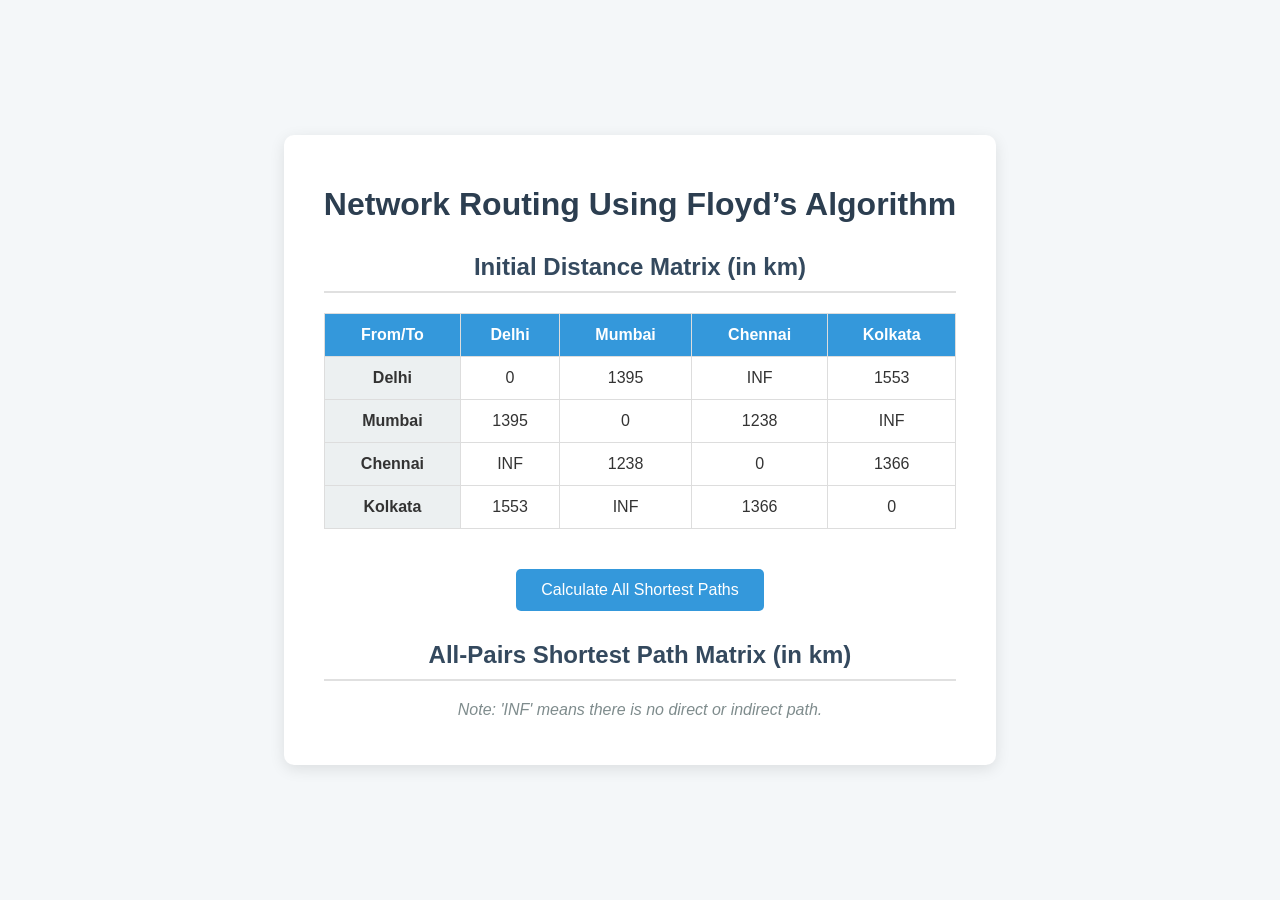
<file: WEB/tempppp/index.html>
<!DOCTYPE html>
<html lang="en">
<head>
    <meta charset="UTF-8">
    <meta name="viewport" content="width=device-width, initial-scale=1.0">
    <title>Floyd-Warshall Algorithm</title>
    <link rel="stylesheet" href="style.css">
</head>
<body>
    <div class="container">
        <h1>Network Routing Using Floyd’s Algorithm</h1>
        
        <h2>Initial Distance Matrix (in km)</h2>
        <div id="initial-matrix"></div>

        <button id="calculate-btn">Calculate All Shortest Paths</button>

        <h2>All-Pairs Shortest Path Matrix (in km)</h2>
        <div id="result-matrix"></div>
        <p class="note">Note: 'INF' means there is no direct or indirect path.</p>
    </div>
    <script src="script.js"></script>
</body>
</html>
</file>
<file: WEB/tempppp/style.css>
body {
    font-family: -apple-system, BlinkMacSystemFont, 'Segoe UI', Roboto, Helvetica, Arial, sans-serif;
    background-color: #f4f7f9;
    color: #333;
    display: flex;
    justify-content: center;
    align-items: center;
    min-height: 100vh;
    margin: 0;
}

.container {
    background-color: #ffffff;
    padding: 30px 40px;
    border-radius: 10px;
    box-shadow: 0 4px 15px rgba(0, 0, 0, 0.1);
    text-align: center;
    max-width: 800px;
}

h1 {
    color: #2c3e50;
    margin-bottom: 20px;
}

h2 {
    color: #34495e;
    border-bottom: 2px solid #e0e0e0;
    padding-bottom: 10px;
    margin-top: 30px;
}

table {
    width: 100%;
    border-collapse: collapse;
    margin: 20px 0;
    font-size: 16px;
}

th, td {
    border: 1px solid #ddd;
    padding: 12px;
    text-align: center;
}

th {
    background-color: #3498db;
    color: white;
    font-weight: bold;
}

td.header {
    background-color: #ecf0f1;
    font-weight: bold;
}

button {
    background-color: #3498db;
    color: white;
    border: none;
    padding: 12px 25px;
    font-size: 16px;
    border-radius: 5px;
    cursor: pointer;
    transition: background-color 0.3s ease;
    margin-top: 20px;
}

button:hover {
    background-color: #2980b9;
}

.note {
    margin-top: 20px;
    font-style: italic;
    color: #7f8c8d;
}
</file>
